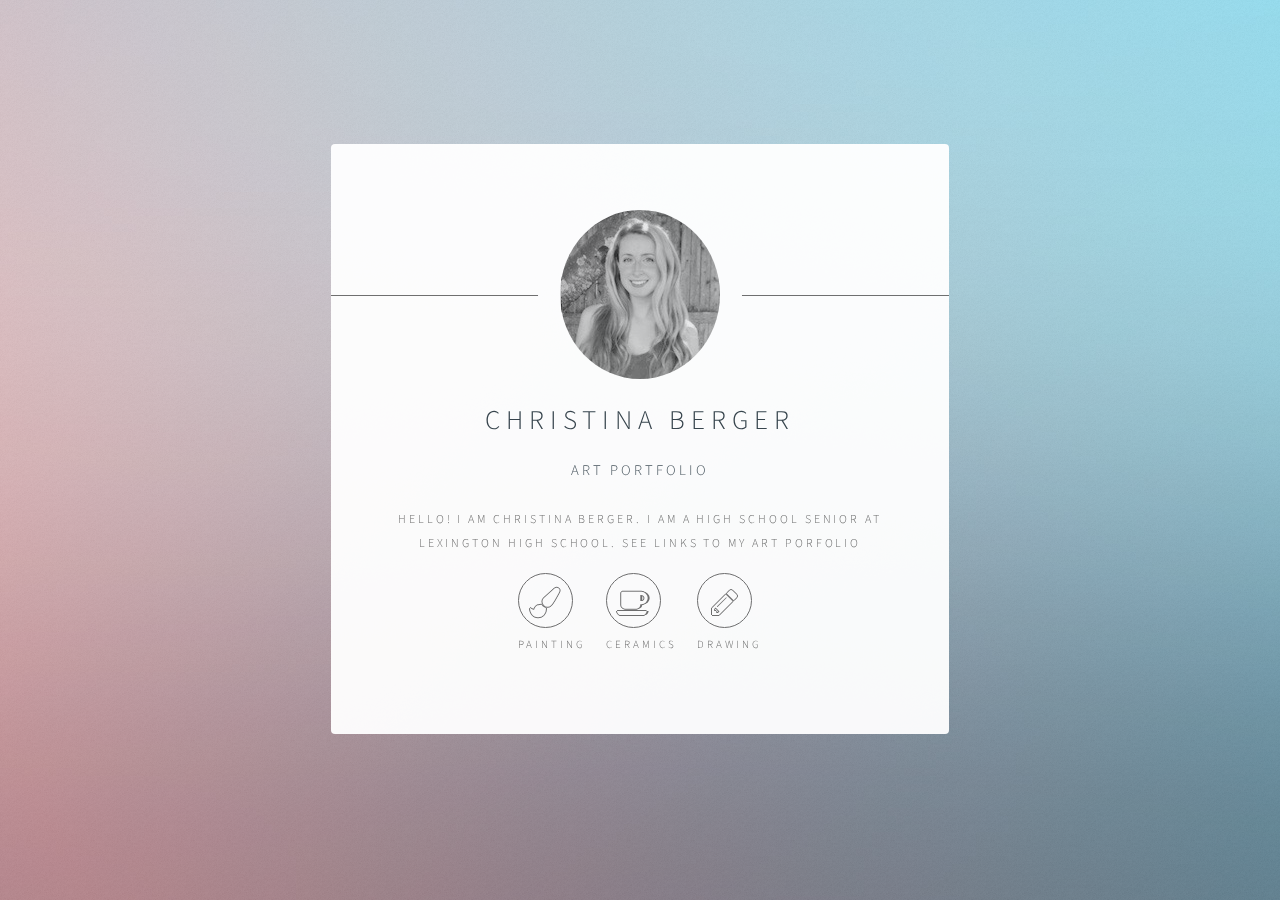
<file: christinarberger/index.html>
<!DOCTYPE HTML>

<html>
	<head>
		<title>Christina R Berger - art portfolio</title>
		<meta charset="utf-8" />
		<meta name="viewport" content="width=device-width, initial-scale=1" />
		<!--[if lte IE 8]><script src="assets/js/html5shiv.js"></script><![endif]-->
		<link rel="stylesheet" href="assets/css/main.css" />

		<!--[if lte IE 9]><link rel="stylesheet" href="assets/css/ie9.css" /><![endif]-->
		<!--[if lte IE 8]><link rel="stylesheet" href="assets/css/ie8.css" /><![endif]-->
		<noscript><link rel="stylesheet" href="assets/css/noscript.css" /></noscript>
	</head>
	<body class="is-loading">

		<!-- Wrapper -->
			<div id="wrapper">

				<!-- Main -->
				<section id="main">
						<header>
							<span class="avatar"><img src="images/christina_shot.jpg" alt="" /></span>
							<h1>Christina Berger</h1>
							<p>Art Portfolio</p>
							<div class = "statement">
							<p id="title-p"> Hello! I am Christina Berger. I am a high school senior at Lexington High School. See links to my art porfolio</p>
						</div>
						</header>
						<footer>
							<ul class="icons">
								<li><a href="http://www.christinarberger.com/painting.html" class="fa-paint-brush"> </a>
														<span id="title"> Painting </span></li>
								<li><a href="http://www.christinarberger.com/ceramics.html" class="fa-coffee">Instagram</a>
													<span id="title"> Ceramics </span></li>
								<li><a href="#" class="fa-pencil"></a>
												<span id="title"> Drawing </span></li>
							</ul>
						</footer>
					</section>

				<!-- Footer -->
					<footer id="footer">
						<!-- <ul class="copyright">
							<li>&copy; Linkedin</li><li>Design: <a href="http://html5up.net">Linked In</a></li>
						</ul> -->
					</footer>

			</div>

		<!-- Scripts -->
			<!--[if lte IE 8]><script src="assets/js/respond.min.js"></script><![endif]-->
			<script>
				if ('addEventListener' in window) {
					window.addEventListener('load', function() { document.body.className = document.body.className.replace(/\bis-loading\b/, ''); });
					document.body.className += (navigator.userAgent.match(/(MSIE|rv:11\.0)/) ? ' is-ie' : '');
				}
			</script>

	</body>
</html>
</file>
<file: christinarberger/assets/css/ie9.css>
/*
	Identity by HTML5 UP
	html5up.net | @ajlkn
	Free for personal and commercial use under the CCA 3.0 license (html5up.net/license)
*/

/* Basic */

	body {
		background-image: url("../../images/bg.jpg");
		background-repeat: no-repeat;
		background-size: cover;
		background-position: bottom center;
		background-attachment: fixed;
	}

		body:after {
			display: none;
		}

/* List */

	ul.icons li a:before {
		color: #c8cccf;
	}

	ul.icons li a:hover:before {
		color: #ff7496;
	}

/* Wrapper */

	#wrapper {
		text-align: center;
	}

/* Main */

	#main {
		display: inline-block;
	}
</file>
<file: christinarberger/assets/css/ie8.css>
/*
	Identity by HTML5 UP
	html5up.net | @ajlkn
	Free for personal and commercial use under the CCA 3.0 license (html5up.net/license)
*/

/* List */

	ul.icons li a {
		-ms-behavior: url("assets/js/PIE.htc");
	}

		ul.icons li a:before {
			text-align: center;
			font-size: 26px;
		}

/* Main */

	#main {
		-ms-behavior: url("assets/js/PIE.htc");
	}

		#main .avatar img {
			-ms-behavior: url("assets/js/PIE.htc");
		}

/* Footer */

	#footer {
		color: #fff;
	}

		#footer .copyright li {
			border-left: solid 1px #fff;
		}
</file>
<file: christinarberger/assets/css/noscript.css>
/*
	Identity by HTML5 UP
	html5up.net | @ajlkn
	Free for personal and commercial use under the CCA 3.0 license (html5up.net/license)
*/

/* Basic */

	body:after {
		display: none;
	}

/* Main */

	#main {
		-moz-transform: none !important;
		-webkit-transform: none !important;
		-ms-transform: none !important;
		transform: none !important;
		opacity: 1 !important;
	}
</file>
<file: christinarberger/assets/css/main.css>
@charset "UTF-8";
@import url(font-awesome.min.css);
@import url("http://fonts.googleapis.com/css?family=Source+Sans+Pro:300");

/*
	Identity by HTML5 UP
	html5up.net | @ajlkn
	Free for personal and commercial use under the CCA 3.0 license (html5up.net/license)
*/

/* Reset */

	html, body, div, span, applet, object, iframe, h1, h2, h3, h4, h5, h6, p, blockquote, pre, a, abbr, acronym, address, big, cite, code, del, dfn, em, img, ins, kbd, q, s, samp, small, strike, strong, sub, sup, tt, var, b, u, i, center, dl, dt, dd, ol, ul, li, fieldset, form, label, legend, table, caption, tbody, tfoot, thead, tr, th, td, article, aside, canvas, details, embed, figure, figcaption, footer, header, hgroup, menu, nav, output, ruby, section, summary, time, mark, audio, video {
		margin: 0;
		padding: 0;
		border: 0;
		font-size: 100%;
		font: inherit;
		vertical-align: baseline;
	}

	article, aside, details, figcaption, figure, footer, header, hgroup, menu, nav, section {
		display: block;
	}

	body {
		line-height: 1;
	}

	ol, ul {
		list-style: none;
	}

	blockquote, q {
		quotes: none;
	}

	blockquote:before, blockquote:after, q:before, q:after {
		content: '';
		content: none;
	}

	table {
		border-collapse: collapse;
		border-spacing: 0;
	}

	body {
		-webkit-text-size-adjust: none;
	}

/* Box Model */

	*, *:before, *:after {
		-moz-box-sizing: border-box;
		-webkit-box-sizing: border-box;
		box-sizing: border-box;
	}

/* Basic */

	@media screen and (max-width: 480px) {

		html, body {
			min-width: 320px;
		}

	}

	body.is-loading *, body.is-loading *:before, body.is-loading *:after {
		-moz-animation: none !important;
		-webkit-animation: none !important;
		-ms-animation: none !important;
		animation: none !important;
		-moz-transition: none !important;
		-webkit-transition: none !important;
		-ms-transition: none !important;
		transition: none !important;
	}

	html {
		height: 100%;
	}

	body {
		height: 100%;
		background-color: #ffffff;
		background-image: url("images/overlay.png"), -moz-linear-gradient(60deg, rgba(255, 165, 150, 0.5) 5%, rgba(0, 228, 255, 0.35)), url("../../images/bg.jpg");
		background-image: url("images/overlay.png"), -webkit-linear-gradient(60deg, rgba(255, 165, 150, 0.5) 5%, rgba(0, 228, 255, 0.35)), url("../../images/bg.jpg");
		background-image: url("images/overlay.png"), -ms-linear-gradient(60deg, rgba(255, 165, 150, 0.5) 5%, rgba(0, 228, 255, 0.35)), url("../../images/bg.jpg");
		background-image: url("images/overlay.png"), linear-gradient(60deg, rgba(255, 165, 150, 0.5) 5%, rgba(0, 228, 255, 0.35)), url("../../images/bg.jpg");
		background-repeat: repeat,			no-repeat,			no-repeat;
		background-size: 100px 100px, cover,				cover;
		background-position: top left,		center center,		bottom center;
		background-attachment: fixed,			fixed,				fixed;
	}

		body:after {
			content: '';
			display: block;
			position: fixed;
			top: 0;
			left: 0;
			width: 100%;
			height: inherit;
			opacity: 0;
			z-index: 1;
			background-color: #ffffff;
			background-image: url("images/overlay.png"), -moz-linear-gradient(60deg, rgba(255, 165, 150, 0.5) 5%, rgba(0, 228, 255, 0.35));
			background-image: url("images/overlay.png"), -webkit-linear-gradient(60deg, rgba(255, 165, 150, 0.5) 5%, rgba(0, 228, 255, 0.35));
			background-image: url("images/overlay.png"), -ms-linear-gradient(60deg, rgba(255, 165, 150, 0.5) 5%, rgba(0, 228, 255, 0.35));
			background-image: url("images/overlay.png"), linear-gradient(60deg, rgba(255, 165, 150, 0.5) 5%, rgba(0, 228, 255, 0.35));
			background-repeat: repeat,			no-repeat;
			background-size: 100px 100px, cover;
			background-position: top left,		center center;
			-moz-transition: opacity 1.75s ease-out;
			-webkit-transition: opacity 1.75s ease-out;
			-ms-transition: opacity 1.75s ease-out;
			transition: opacity 1.75s ease-out;
		}

		body.is-loading:after {
			opacity: 1;
		}

/* Type */

	body, input, select, textarea {
		color: #414f57;
		font-family: "Source Sans Pro", Helvetica, sans-serif;
		font-size: 14pt;
		font-weight: 300;
		line-height: 2;
		letter-spacing: 0.2em;
		text-transform: uppercase;
	}

		@media screen and (max-width: 1680px) {

			body, input, select, textarea {
				font-size: 11pt;
			}

		}

		@media screen and (max-width: 480px) {

			body, input, select, textarea {
				font-size: 10pt;
				line-height: 1.75;
			}

		}

	a {
		-moz-transition: color 0.2s ease, border-color 0.2s ease;
		-webkit-transition: color 0.2s ease, border-color 0.2s ease;
		-ms-transition: color 0.2s ease, border-color 0.2s ease;
		transition: color 0.2s ease, border-color 0.2s ease;
		color: inherit;
		text-decoration: none;
	}

		a:before {
			-moz-transition: color 0.2s ease, text-shadow 0.2s ease;
			-webkit-transition: color 0.2s ease, text-shadow 0.2s ease;
			-ms-transition: color 0.2s ease, text-shadow 0.2s ease;
			transition: color 0.2s ease, text-shadow 0.2s ease;
		}

		a:hover {
			color: #ff7496;
		}

	strong, b {
		color: #313f47;
	}

	em, i {
		font-style: italic;
	}

	p {
		margin: 0 0 1.5em 0;
	}
	#title{

		font-size:11px;
		color:#6b6b6b;
	}

	h1, h2, h3, h4, h5, h6 {
		color: #313f47;
		line-height: 1.5;
		margin: 0 0 0.75em 0;
	}

		h1 a, h2 a, h3 a, h4 a, h5 a, h6 a {
			color: inherit;
			text-decoration: none;
		}

	h1 {
		font-size: 1.85em;
		letter-spacing: 0.22em;
		margin: 0 0 0.525em 0;
	}

	h2 {
		font-size: 1.25em;
	}

	h3 {
		font-size: 1em;
	}

	h4 {
		font-size: 1em;
	}

	h5 {
		font-size: 1em;
	}

	h6 {
		font-size: 1em;
	}

	@media screen and (max-width: 480px) {

		h1 {
			font-size: 1.65em;
		}

	}

	sub {
		font-size: 0.8em;
		position: relative;
		top: 0.5em;
	}

	sup {
		font-size: 0.8em;
		position: relative;
		top: -0.5em;
	}

	hr {
		border: 0;
		border-bottom: solid 1px #6b6b6b;
		margin: 3em 0;
	}

/* Form */

	form {
		margin: 0 0 1.5em 0;
	}

		form > .field {
			margin: 0 0 1.5em 0;
		}

			form > .field > :last-child {
				margin-bottom: 0;
			}

	label {
		color: #313f47;
		display: block;
		font-size: 0.9em;
		margin: 0 0 0.75em 0;
	}

	input[type="text"],
	input[type="password"],
	input[type="email"],
	input[type="tel"],
	select,
	textarea {
		-moz-appearance: none;
		-webkit-appearance: none;
		-ms-appearance: none;
		appearance: none;
		border-radius: 4px;
		border: solid 1px #6b6b6b;
		color: inherit;
		display: block;
		outline: 0;
		padding: 0 1em;
		text-decoration: none;
		width: 100%;
	}

		input[type="text"]:invalid,
		input[type="password"]:invalid,
		input[type="email"]:invalid,
		input[type="tel"]:invalid,
		select:invalid,
		textarea:invalid {
			box-shadow: none;
		}

		input[type="text"]:focus,
		input[type="password"]:focus,
		input[type="email"]:focus,
		input[type="tel"]:focus,
		select:focus,
		textarea:focus {
			border-color: #ff7496;
		}

	.select-wrapper {
		text-decoration: none;
		display: block;
		position: relative;
	}

		.select-wrapper:before {
			content: "";
			-moz-osx-font-smoothing: grayscale;
			-webkit-font-smoothing: antialiased;
			font-family: FontAwesome;
			font-style: normal;
			font-weight: normal;
			text-transform: none !important;
		}

		.select-wrapper:before {
			color: #6b6b6b;
			display: block;
			height: 2.75em;
			line-height: 2.75em;
			pointer-events: none;
			position: absolute;
			right: 0;
			text-align: center;
			top: 0;
			width: 2.75em;
		}

		.select-wrapper select::-ms-expand {
			display: none;
		}

	input[type="text"],
	input[type="password"],
	input[type="email"],
	select {
		height: 2.75em;
	}

	textarea {
		padding: 0.75em 1em;
	}

	input[type="checkbox"],
	input[type="radio"] {
		-moz-appearance: none;
		-webkit-appearance: none;
		-ms-appearance: none;
		appearance: none;
		display: block;
		float: left;
		margin-right: -2em;
		opacity: 0;
		width: 1em;
		z-index: -1;
	}

		input[type="checkbox"] + label,
		input[type="radio"] + label {
			text-decoration: none;
			color: #414f57;
			cursor: pointer;
			display: inline-block;
			font-size: 1em;
			font-weight: 300;
			padding-left: 2.4em;
			padding-right: 0.75em;
			position: relative;
		}

			input[type="checkbox"] + label:before,
			input[type="radio"] + label:before {
				-moz-osx-font-smoothing: grayscale;
				-webkit-font-smoothing: antialiased;
				font-family: FontAwesome;
				font-style: normal;
				font-weight: normal;
				text-transform: none !important;
			}

			input[type="checkbox"] + label:before,
			input[type="radio"] + label:before {
				border-radius: 4px;
				border: solid 1px #6b6b6b;
				content: '';
				display: inline-block;
				height: 1.65em;
				left: 0;
				line-height: 1.58125em;
				position: absolute;
				text-align: center;
				top: 0.15em;
				width: 1.65em;
			}

		input[type="checkbox"]:checked + label:before,
		input[type="radio"]:checked + label:before {
			color: #ff7496;
			content: '\f00c';
		}

		input[type="checkbox"]:focus + label:before,
		input[type="radio"]:focus + label:before {
			border-color: #ff7496;
		}

	input[type="checkbox"] + label:before {
		border-radius: 4px;
	}

	input[type="radio"] + label:before {
		border-radius: 100%;
	}

	::-webkit-input-placeholder {
		color: #616f77 !important;
		opacity: 1.0;
	}

	:-moz-placeholder {
		color: #616f77 !important;
		opacity: 1.0;
	}

	::-moz-placeholder {
		color: #616f77 !important;
		opacity: 1.0;
	}

	:-ms-input-placeholder {
		color: #616f77 !important;
		opacity: 1.0;
	}

	.formerize-placeholder {
		color: #616f77 !important;
		opacity: 1.0;
	}

/* Icon */

	.icon {
		text-decoration: none;
		position: relative;
		border-bottom: none;
	}

		.icon:before {
			-moz-osx-font-smoothing: grayscale;
			-webkit-font-smoothing: antialiased;
			font-family: FontAwesome;
			font-style: normal;
			font-weight: normal;
			text-transform: none !important;
		}

		.icon > .label {
			display: none;
		}

/* List */

	ol {
		list-style: decimal;
		margin: 0 0 1.5em 0;
		padding-left: 1.25em;
	}

		ol li {
			padding-left: 0.25em;
		}

	ul {
		list-style: disc;
		margin: 0 0 1.5em 0;
		padding-left: 1em;
	}

		ul li {
			padding-left: 0.5em;
		}

		ul.alt {
			list-style: none;
			padding-left: 0;
		}

			ul.alt li {
				border-top: solid 1px #6b6b6b;
				padding: 0.5em 0;
			}

				ul.alt li:first-child {
					border-top: 0;
					padding-top: 0;
				}

		ul.icons {
			cursor: default;
			list-style: none;
			padding-left: 0;
			margin-top: -0.675em;
		}

			ul.icons li {
				display: inline-block;
				padding: 0.675em 0.5em;
			}

				ul.icons li a {
					text-decoration: none;
					position: relative;
					display: block;
					width: 3.75em;
					height: 3.75em;
					border-radius: 100%;
					border: solid 1px #6b6b6b;
					line-height: 3.75em;
					overflow: hidden;
					text-align: center;
					text-indent: 3.75em;
					white-space: nowrap;
				}

					ul.icons li a:before {
						-moz-osx-font-smoothing: grayscale;
						-webkit-font-smoothing: antialiased;
						font-family: FontAwesome;
						font-style: normal;
						font-weight: normal;
						text-transform: none !important;
					}

					ul.icons li a:before {
						color: #ffffff;
						text-shadow: 1.25px 0px 0px #6b6b6b, -1.25px 0px 0px #6b6b6b, 0px 1.25px 0px #6b6b6b, 0px -1.25px 0px #6b6b6b;
					}

					ul.icons li a:hover:before {
						text-shadow: 1.25px 0px 0px #313f47, -1.25px 0px 0px #313f47, 0px 1.25px 0px #313f47, 0px -1.25px 0px #313f47;
					}

					ul.icons li a:before {
						position: absolute;
						top: 0;
						left: 0;
						width: inherit;
						height: inherit;
						font-size: 1.85rem;
						line-height: inherit;
						text-align: center;
						text-indent: 0;
					}

					ul.icons li a:hover {
						border-color: #313f47;
					}

			@media screen and (max-width: 480px) {

				ul.icons li a:before {
					font-size: 1.5rem;
				}


			}

		ul.actions {
			cursor: default;
			list-style: none;
			padding-left: 0;
		}

			ul.actions li {
				display: inline-block;
				padding: 0 0.75em 0 0;
				vertical-align: middle;
			}

				ul.actions li:last-child {
					padding-right: 0;
				}

	dl {
		margin: 0 0 1.5em 0;
	}

		dl dt {
			display: block;
			margin: 0 0 0.75em 0;
		}

		dl dd {
			margin-left: 1.5em;
		}

/* Button */

	input[type="submit"],
	input[type="reset"],
	input[type="button"],
	button,
	.button {
		-moz-appearance: none;
		-webkit-appearance: none;
		-ms-appearance: none;
		appearance: none;
		-moz-transition: background-color 0.2s ease-in-out, border-color 0.2s ease-in-out, color 0.2s ease-in-out;
		-webkit-transition: background-color 0.2s ease-in-out, border-color 0.2s ease-in-out, color 0.2s ease-in-out;
		-ms-transition: background-color 0.2s ease-in-out, border-color 0.2s ease-in-out, color 0.2s ease-in-out;
		transition: background-color 0.2s ease-in-out, border-color 0.2s ease-in-out, color 0.2s ease-in-out;
		display: inline-block;
		height: 2.75em;
		line-height: 2.75em;
		padding: 0 1.5em;
		background-color: transparent;
		border-radius: 4px;
		border: solid 1px #6b6b6b;
		color: #414f57 !important;
		cursor: pointer;
		text-align: center;
		text-decoration: none;
		white-space: nowrap;
	}

		input[type="submit"]:hover,
		input[type="reset"]:hover,
		input[type="button"]:hover,
		button:hover,
		.button:hover {
			border-color: #ff7496;
			color: #ff7496 !important;
		}

		input[type="submit"].icon,
		input[type="reset"].icon,
		input[type="button"].icon,
		button.icon,
		.button.icon {
			padding-left: 1.35em;
		}

			input[type="submit"].icon:before,
			input[type="reset"].icon:before,
			input[type="button"].icon:before,
			button.icon:before,
			.button.icon:before {
				margin-right: 0.5em;
			}

		input[type="submit"].fit,
		input[type="reset"].fit,
		input[type="button"].fit,
		button.fit,
		.button.fit {
			display: block;
			width: 100%;
			margin: 0 0 0.75em 0;
		}

		input[type="submit"].small,
		input[type="reset"].small,
		input[type="button"].small,
		button.small,
		.button.small {
			font-size: 0.8em;
		}

		input[type="submit"].big,
		input[type="reset"].big,
		input[type="button"].big,
		button.big,
		.button.big {
			font-size: 1.35em;
		}

		input[type="submit"].disabled, input[type="submit"]:disabled,
		input[type="reset"].disabled,
		input[type="reset"]:disabled,
		input[type="button"].disabled,
		input[type="button"]:disabled,
		button.disabled,
		button:disabled,
		.button.disabled,
		.button:disabled {
			-moz-pointer-events: none;
			-webkit-pointer-events: none;
			-ms-pointer-events: none;
			pointer-events: none;
			opacity: 0.5;
		}

/* Main */

	#main {
		position: relative;
		max-width: 50%;
		min-width: 27em;
		padding: 4.5em 3em 3em 3em ;
		background: #ffffff;
		border-radius: 4px;
		cursor: default;
		opacity: 0.95;
		text-align: center;
		-moz-transform-origin: 50% 50%;
		-webkit-transform-origin: 50% 50%;
		-ms-transform-origin: 50% 50%;
		transform-origin: 50% 50%;
		-moz-transform: rotateX(0deg);
		-webkit-transform: rotateX(0deg);
		-ms-transform: rotateX(0deg);
		transform: rotateX(0deg);
		-moz-transition: opacity 1s ease, -moz-transform 1s ease;
		-webkit-transition: opacity 1s ease, -webkit-transform 1s ease;
		-ms-transition: opacity 1s ease, -ms-transform 1s ease;
		transition: opacity 1s ease, transform 1s ease;
	}

		#main .avatar {
			position: relative;
			display: block;
			margin-bottom: 1.5em;
		}

			#main .avatar img {
				display: block;
				margin: 0 auto;
				border-radius: 100%;
				box-shadow: 0 0 0 1.5em #ffffff;
			}

			#main .avatar:before {
				content: '';
				display: block;
				position: absolute;
				top: 50%;
				left: -3em;
				width: calc(100% + 6em);
				height: 1px;
				z-index: -1;
				background: #6b6b6b;
			}

		@media screen and (max-width: 480px) {

			#main {
				min-width: 0;
				max-width: 100%;
				padding: 4em 2em 2.5em 2em ;
			}

				#main .avatar:before {
					left: -2em;
					width: calc(100% + 4em);
				}


		}

		body.is-loading #main {
			opacity: 0;
			-moz-transform: rotateX(15deg);
			-webkit-transform: rotateX(15deg);
			-ms-transform: rotateX(15deg);
			transform: rotateX(15deg);
		}

/* Footer */

	#footer {
		-moz-align-self: -moz-flex-end;
		-webkit-align-self: -webkit-flex-end;
		-ms-align-self: -ms-flex-end;
		align-self: flex-end;
		width: 100%;
		padding: 1.5em 0 0 0;
		color: rgba(255, 255, 255, 0.75);
		cursor: default;
		text-align: center;
	}

		#footer .copyright {
			margin: 0;
			padding: 0;
			font-size: 0.9em;
			list-style: none;
		}

			#footer .copyright li {
				display: inline-block;
				margin: 0 0 0 0.45em;
				padding: 0 0 0 0.85em;
				border-left: solid 1px rgba(255, 255, 255, 0.5);
				line-height: 1;
			}

				#footer .copyright li:first-child {
					border-left: 0;
				}

/* Wrapper */

	#wrapper {
		display: -moz-flex;
		display: -webkit-flex;
		display: -ms-flex;
		display: flex;
		-moz-align-items: center;
		-webkit-align-items: center;
		-ms-align-items: center;
		align-items: center;
		-moz-justify-content: space-between;
		-webkit-justify-content: space-between;
		-ms-justify-content: space-between;
		justify-content: space-between;
		-moz-flex-direction: column;
		-webkit-flex-direction: column;
		-ms-flex-direction: column;
		flex-direction: column;
		-moz-perspective: 1000px;
		-webkit-perspective: 1000px;
		-ms-perspective: 1000px;
		perspective: 1000px;
		position: relative;
		min-height: 100%;
		padding: 1.5em;
		z-index: 2;
	}

		#wrapper > * {
			z-index: 1;
		}

		#wrapper:before {
			content: '';
			display: block;
		}

		@media screen and (max-width: 360px) {

			#wrapper {
				padding: 0.75em;
			}

		}

		body.is-ie #wrapper {
			height: 100%;
		}
		#title-p{
			margin-top:10px;
			font-size:12px;
			color: #6b6b6b;

		}
</file>
